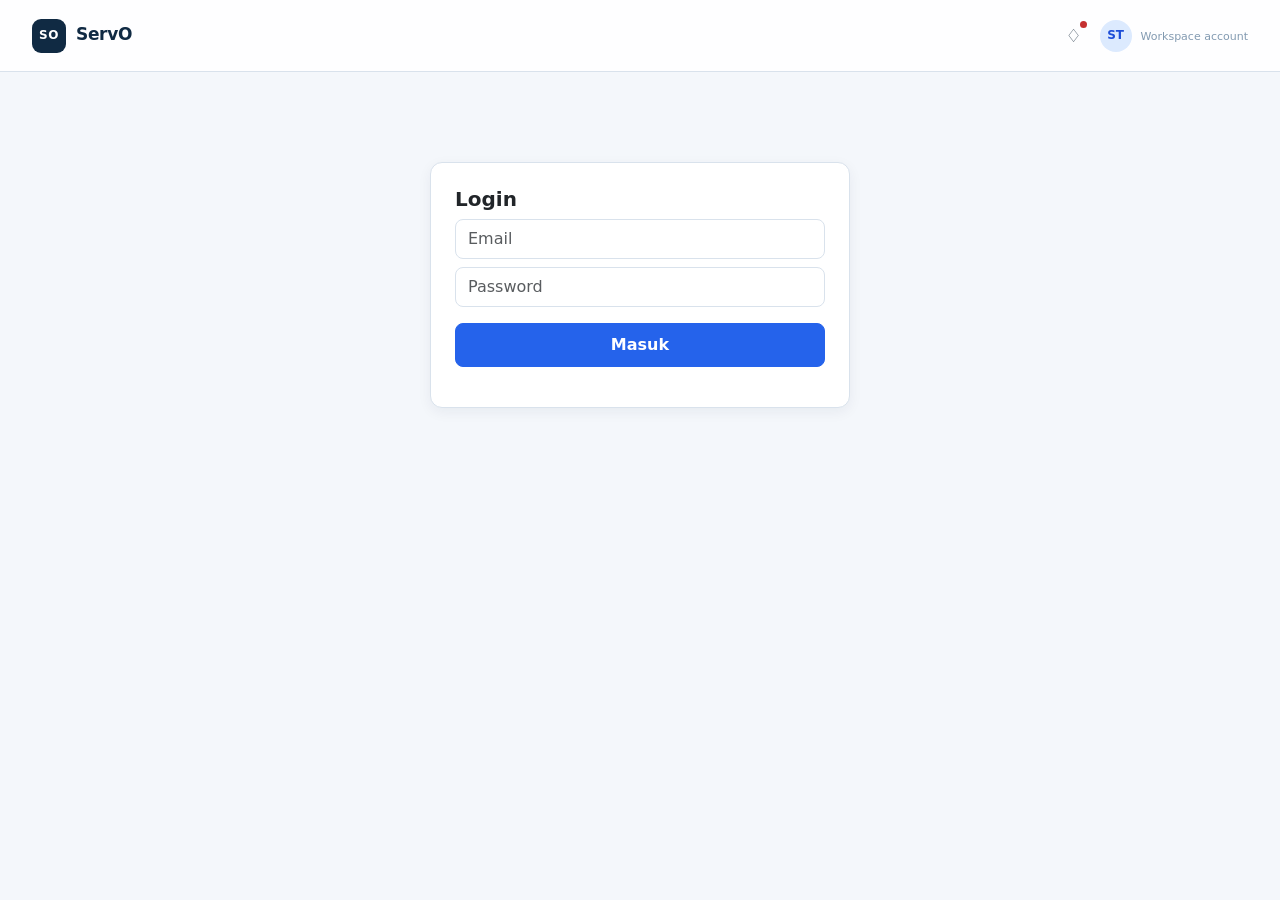
<file: frontend/index.html>
<!doctype html>
<html lang="id">
<head>
  <meta charset="utf-8">
  <meta name="viewport" content="width=device-width, initial-scale=1">
  <title>ServO</title>
  <link href="https://cdn.jsdelivr.net/npm/bootstrap@5.3.3/dist/css/bootstrap.min.css" rel="stylesheet">
  <link href="css/app.css" rel="stylesheet">
  <link href="css/layout.css" rel="stylesheet">
  <link href="css/components.css" rel="stylesheet">
  <link href="css/responsive.css" rel="stylesheet">
</head>
<body>
  <main class="container-fluid app-shell">
    <header class="topbar">
      <div><span class="brand-mark">SO</span><span class="brand-name">ServO</span></div>
      <div class="topbar-actions"><button class="notification-button" type="button" aria-label="Notifikasi">♢<span class="notification-dot"></span></button><div class="user-chip"><span class="avatar">ST</span><span><strong id="userInfo" class="d-block small"></strong><span class="role-text">Workspace account</span></span></div><button id="logoutButton" class="btn btn-outline-secondary btn-sm d-none">Keluar</button></div>
    </header>
    <section id="loginView" class="card p-4 mx-auto login-card">
      <h2 class="h5">Login</h2>
      <form id="loginForm">
        <input id="email" class="form-control mb-2" type="email" placeholder="Email" required>
        <input id="password" class="form-control mb-3" type="password" placeholder="Password" required>
        <button class="btn btn-primary w-100">Masuk</button>
      </form>
      <div id="loginError" class="text-danger small mt-3"></div>
    </section>
    <section id="appView" class="d-none">
      <div class="row g-4">
        <aside class="col-lg-2"><nav id="sideNav" class="nav flex-column sidebar"></nav></aside>
        <div class="col-lg-10 main-content"><div class="page-header d-flex justify-content-between align-items-center mb-4"><div><p class="eyebrow mb-1">WORKSPACE</p><h1 id="pageTitle" class="h3 mb-0">Dashboard</h1><div class="breadcrumb mt-1">ServO / Workspace</div></div><button id="newTicketButton" class="btn btn-primary">+ Buat tiket</button></div>
          <div id="flash" class="alert d-none"></div>
          <div id="summary" class="row g-3 mb-4"></div>
          <div class="card panel p-3"><div class="d-flex justify-content-between align-items-center mb-3"><h2 class="h5 mb-0">Tiket terbaru</h2><input id="ticketSearch" class="form-control form-control-sm search-input" placeholder="Cari tiket..."></div><div id="ticketList" class="table-responsive"></div></div>
        </div>
      </div>
    </section>
  </main>
  <div class="modal fade" id="ticketModal" tabindex="-1"><div class="modal-dialog"><div class="modal-content"><form id="ticketForm"><div class="modal-header"><h2 class="modal-title h5">Buat tiket</h2><button type="button" class="btn-close" data-bs-dismiss="modal"></button></div><div class="modal-body"><label class="form-label" for="ticketTitle">Judul</label><input id="ticketTitle" class="form-control mb-3" required><label class="form-label" for="ticketDescription">Deskripsi</label><textarea id="ticketDescription" class="form-control mb-3" rows="4" required></textarea><label class="form-label" for="ticketCategory">Category ID</label><input id="ticketCategory" class="form-control mb-3" type="number" required><label class="form-label" for="ticketPriority">Priority ID</label><input id="ticketPriority" class="form-control" type="number" required></div><div class="modal-footer"><button type="submit" class="btn btn-primary">Simpan tiket</button></div></form></div></div></div>
  <script src="https://cdn.jsdelivr.net/npm/bootstrap@5.3.3/dist/js/bootstrap.bundle.min.js"></script>
  <script type="module" src="js/app.js"></script>
</body>
</html>
</file>
<file: frontend/css/app.css>
:root{--navy:#102a43;--navy-2:#243b53;--blue:#2563eb;--slate:#52606d;--muted:#829ab1;--bg:#f4f7fb;--surface:#fff;--border:#d9e2ec;--success:#16855b;--warning:#b7791f;--danger:#c53030;--radius:12px;--shadow:0 4px 14px rgba(16,42,67,.06)}
*{box-sizing:border-box}body{margin:0;background:var(--bg);color:var(--navy);font-family:Inter,ui-sans-serif,system-ui,-apple-system,"Segoe UI",sans-serif;font-size:14px;line-height:1.55}.app-shell{min-height:100vh;max-width:none;padding:0 32px 40px}.d-none{display:none!important}.text-muted{color:var(--slate)!important}.brand-mark{display:inline-flex;width:34px;height:34px;align-items:center;justify-content:center;background:var(--navy);color:#fff;border-radius:9px;font-size:12px;font-weight:800;letter-spacing:.04em;margin-right:10px}.brand-name{font-size:17px;font-weight:750;letter-spacing:-.02em}.login-card{max-width:420px;margin:10vh auto;border:1px solid var(--border);border-radius:var(--radius);box-shadow:var(--shadow);background:var(--surface)}.login-card h2{font-weight:750}.metric-card,.panel{background:var(--surface);border:1px solid var(--border);border-radius:var(--radius);box-shadow:var(--shadow)}.metric-card{min-height:112px}.metric-value{font-size:28px;font-weight:750;letter-spacing:-.04em;margin-top:5px}.eyebrow{color:var(--muted);font-size:11px;font-weight:750;letter-spacing:.14em}.search-input{max-width:260px}.empty-state{text-align:center;color:var(--slate)}.loading-state{padding:42px;text-align:center;color:var(--slate)}.table{--bs-table-bg:transparent;margin-bottom:0}.table thead th{color:var(--slate);font-size:11px;font-weight:750;letter-spacing:.06em;text-transform:uppercase;border-bottom:1px solid var(--border);padding:13px 12px}.table tbody td{border-color:#edf2f7;padding:15px 12px;vertical-align:middle}.table tbody tr:hover{background:#f8fafc}.btn{border-radius:8px;font-weight:650;padding:.55rem .9rem}.btn-primary{background:var(--blue);border-color:var(--blue)}.btn-primary:hover{background:#1d4ed8;border-color:#1d4ed8}.form-control,.form-select{border-color:var(--border);border-radius:8px;min-height:40px}.form-control:focus,.form-select:focus{border-color:#7aa7f7;box-shadow:0 0 0 3px #2563eb1c}.form-label{font-size:12px;font-weight:700;color:var(--navy-2)}.badge{font-weight:700;letter-spacing:.01em}.modal-content{border:0;border-radius:var(--radius);box-shadow:0 16px 45px #102a4330}.alert{border-radius:9px;border:0}.status-badge{border-radius:999px;padding:4px 9px;font-size:11px;font-weight:750}
</file>
<file: frontend/css/layout.css>
.topbar{min-height:72px;margin:0 -32px 30px;padding:0 32px;border-bottom:1px solid var(--border);background:rgba(255,255,255,.92);display:flex;align-items:center}.topbar-actions{display:flex;align-items:center;gap:12px;margin-left:auto}.sidebar{position:sticky;top:24px;gap:5px;padding:12px 0}.sidebar-section{color:var(--muted);font-size:10px;font-weight:800;letter-spacing:.12em;text-transform:uppercase;padding:14px 12px 5px}.sidebar .nav-link{display:flex;align-items:center;gap:10px;color:var(--slate);border-radius:9px;padding:10px 12px;font-weight:600;transition:background .15s,color .15s}.sidebar .nav-link:hover{background:#eaf1fb;color:var(--navy)}.sidebar .nav-link.active{background:#dceafe;color:#1d4ed8;font-weight:750}.main-content{min-width:0}.page-header{min-height:58px}.breadcrumb{font-size:12px;color:var(--muted)}.notification-button{position:relative;border:0;background:transparent;color:var(--slate);font-size:18px}.notification-dot{position:absolute;right:1px;top:0;width:7px;height:7px;background:var(--danger);border-radius:50%}
</file>
<file: frontend/css/components.css>
.icon{width:18px;height:18px;display:inline-flex;align-items:center;justify-content:center;font-size:14px}.user-chip{display:flex;align-items:center;gap:9px}.avatar{width:32px;height:32px;border-radius:50%;display:inline-flex;align-items:center;justify-content:center;background:#dceafe;color:#1d4ed8;font-weight:800;font-size:12px}.role-text{font-size:11px;color:var(--muted)}.card-title{font-size:15px;font-weight:750}.section-title{font-size:13px;font-weight:750}.filter-bar{background:#f8fafc;border:1px solid var(--border);border-radius:10px;padding:12px}.status-open{background:#e0f2fe;color:#075985}.status-assigned{background:#dbeafe;color:#1d4ed8}.status-progress{background:#e0e7ff;color:#3730a3}.status-pending{background:#fef3c7;color:#92400e}.status-resolved{background:#dcfce7;color:#166534}.status-closed{background:#e2e8f0;color:#475569}
</file>
<file: frontend/css/responsive.css>
@media(max-width:991px){.app-shell{padding:0 20px 30px}.topbar{margin-left:-20px;margin-right:-20px;padding:0 20px}.sidebar{position:static;display:flex!important;overflow-x:auto;padding:0 0 12px}.sidebar .nav-link{white-space:nowrap}.sidebar-section{display:none}.page-header{margin-top:10px}}
@media(max-width:575px){body{font-size:13px}.app-shell{padding:0 14px 24px}.topbar{margin-left:-14px;margin-right:-14px;padding:0 14px}.brand-name{font-size:15px}.topbar-actions{gap:8px}.user-chip>span:not(.avatar){display:none}.search-input{max-width:100%;width:100%}.page-header{align-items:flex-start!important;gap:12px;flex-direction:column}.metric-value{font-size:24px}.panel{border-radius:10px}.table{min-width:620px}.table-responsive{overflow-x:auto}.modal-dialog{margin:10px}}
</file>
